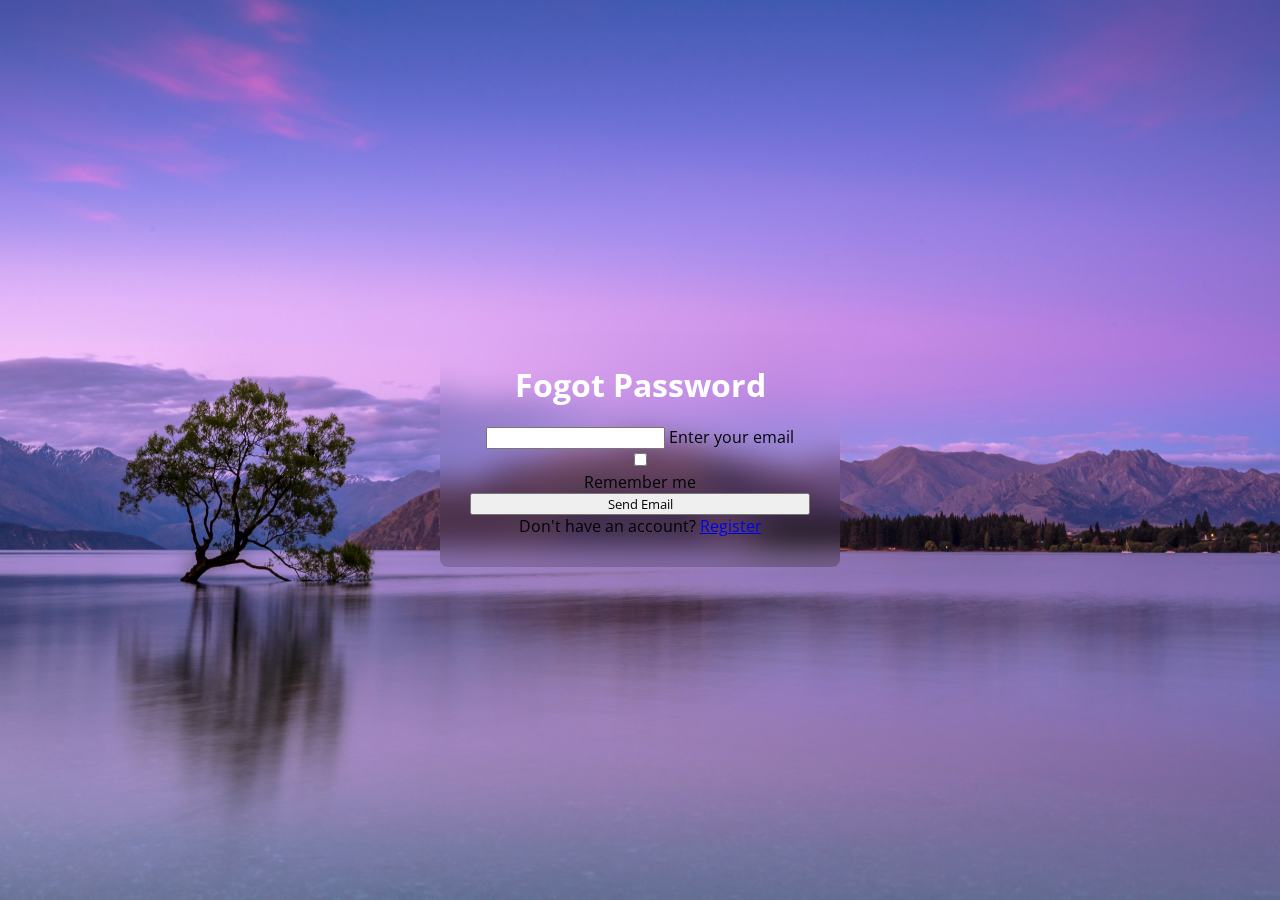
<file: forgot password.html>
<!DOCTYPE html>
<html lang="en">
<head>
    <meta charset="UTF-8">
    <meta name="viewport" content="width=device-width, initial-scale=1.0">
    <link rel="stylesheet" href="./style/forgot passwordstyle.css">
    <title>Fogot Password</title>
</head> 
<body>
    <div class="container">
        <form action="#">
            <h2>Fogot Password</h2>
            <div class="input text">
                <input type="email" required>
                <label>Enter your email</label>
            </div>
            <div class="forgot">
                <label for="Remember">
                    <input type="checkbox" id="Remember">
                    <p>Remember me</p>
                </label>
            </div>
            <button type="submit">Send Email</button>
            <div class="register">
                <p>Don't have an account? <a href="#">Register</a></p>

            </div>
        </form>
    </div>
</body>
</html>
</file>
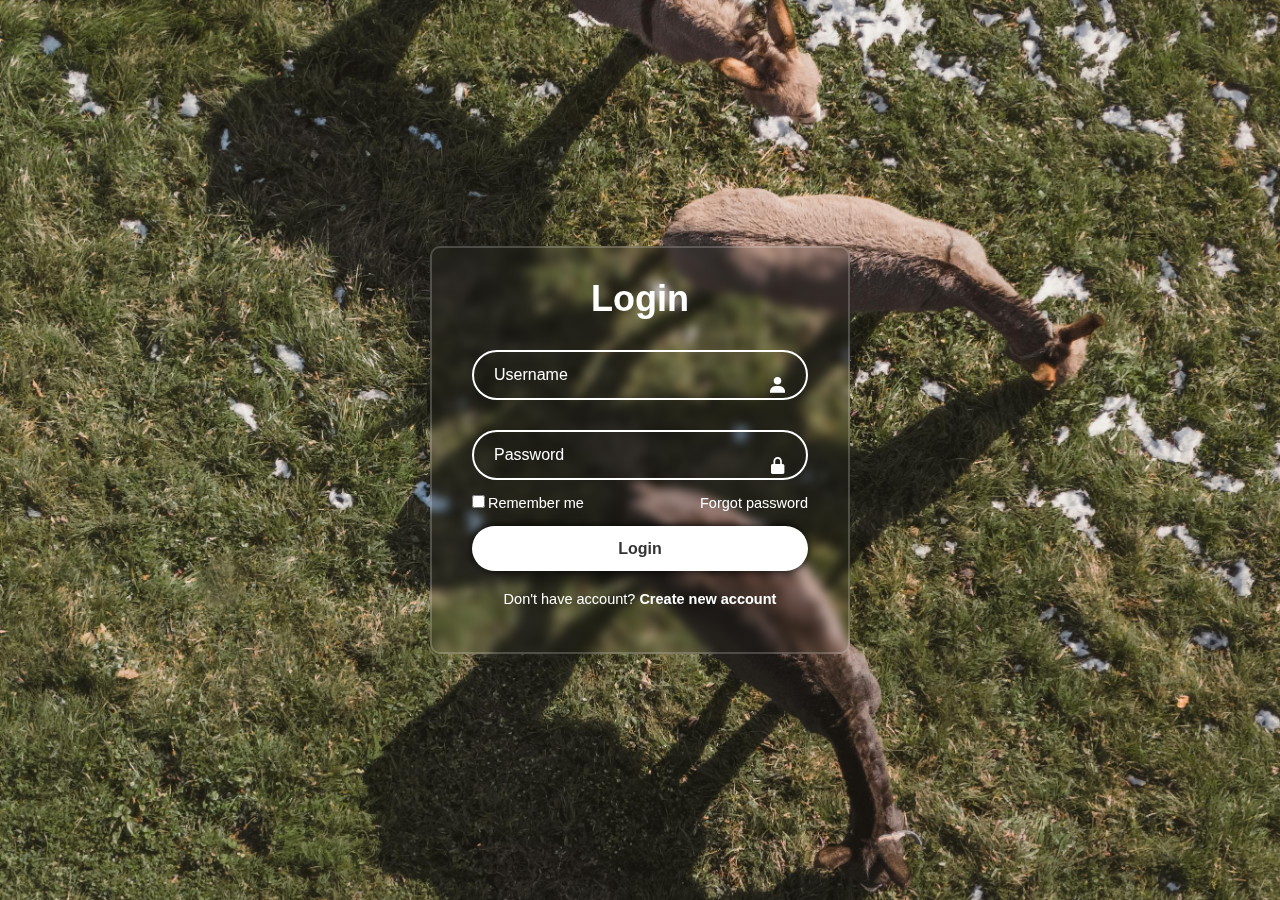
<file: signin.html>
<!DOCTYPE html>
<html lang="en">
<head>
    <meta charset="UTF-8">
    <meta http-equiv="X-UA-compatible" content="IE=edge">
    <meta name="viewport" content="width=device-width, initial-scale=1.0">
    <link href='https://unpkg.com/boxicons@2.1.4/css/boxicons.min.css' rel='stylesheet'>
    <link ref="stylesheet" href="./style/signinstyle.css"
    <link href='https://unpkg.com/boxicons@2.1.4/css/boxicons.min.css' rel='stylesheet'>
    <title>GoldBar-Login</title>
</head>

<body>

        <div class="wrapper">
            <form action="">
                <h1>Login</h1>
                <div class="input-box">
                    <input type="text" placeholder="Username" required>
                    <i class='bx bxs-user'></i>
            </div>
            <div class="input-box">
                <input type="password" placeholder="Password" required>
                <i class='bx bxs-lock-alt'></i>
             </div>

             <div class="remember-forgot">
                <label><input type="checkbox">Remember me</label>
                <a href="./forgot password.html">Forgot password</a>
             </div>

             <button type="submit" class="btn">Login</button>
            <br>
            <div class="register-link">
                <p class="para-2">Don't have account? <a href="./new acc.html">Create new account</a></p>
            </div>

             <a href="./mainpage.html"></a>

            </form>

        </div>

</body>
</html>
</file>
<file: style/forgot passwordstyle.css>
@import url('https://fonts.googleapis.com/css2?family=Open+Sans:ital,wght@0,300..800;1,300..800&display=swap');
*{
    margin: 0;
    padding: 0;
    box-sizing: border-box;
    font-family:"open sans", sans-serif ;
}

body{
    display: flex;
    align-items: center;
    justify-content: center;
    min-height: 100vh;
    width: 100%;
    padding: 0 10px;
}

body::before{
    content: "";
    position: absolute;
    width: 100%;
    height: 100%;
    background: url(/ken-cheung-KonWFWUaAuk-unsplash.jpg),#000;
    background-position: center;
    background-size: cover;
}

.container{
    width: 400px;
    border-radius: 8px;
    padding: 30px;
    text-align: center;
    border: 1px solid rgba(255,255,255,0,25);
    backdrop-filter: blur(15px);
    -webkit-backdrop-filter: blur(15px);
}

form{
    display: flex;
    flex-direction: column;
}

h2{
    font-size: 2rem;
    margin-bottom: 20px;
    color: #fff;
}

.input-text{
    position: relative;
    border-bottom: 2px solid #b73fe3;
    margin: 15px 0;
}

.input-text label{
    position: absolute;
    top: 50%;
    left: 0%;
    transform: translateY(-50%);
    color:#b73fe3;
    font-size: 16px;
    pointer-events: none;
    transition: 0.15s ease;
}

.input-text input{
    width: 100%;
    height: 400px;
    background-color: transparent;
    border: none;
    outline: none;
    font-size: 16px;
}
</file>
